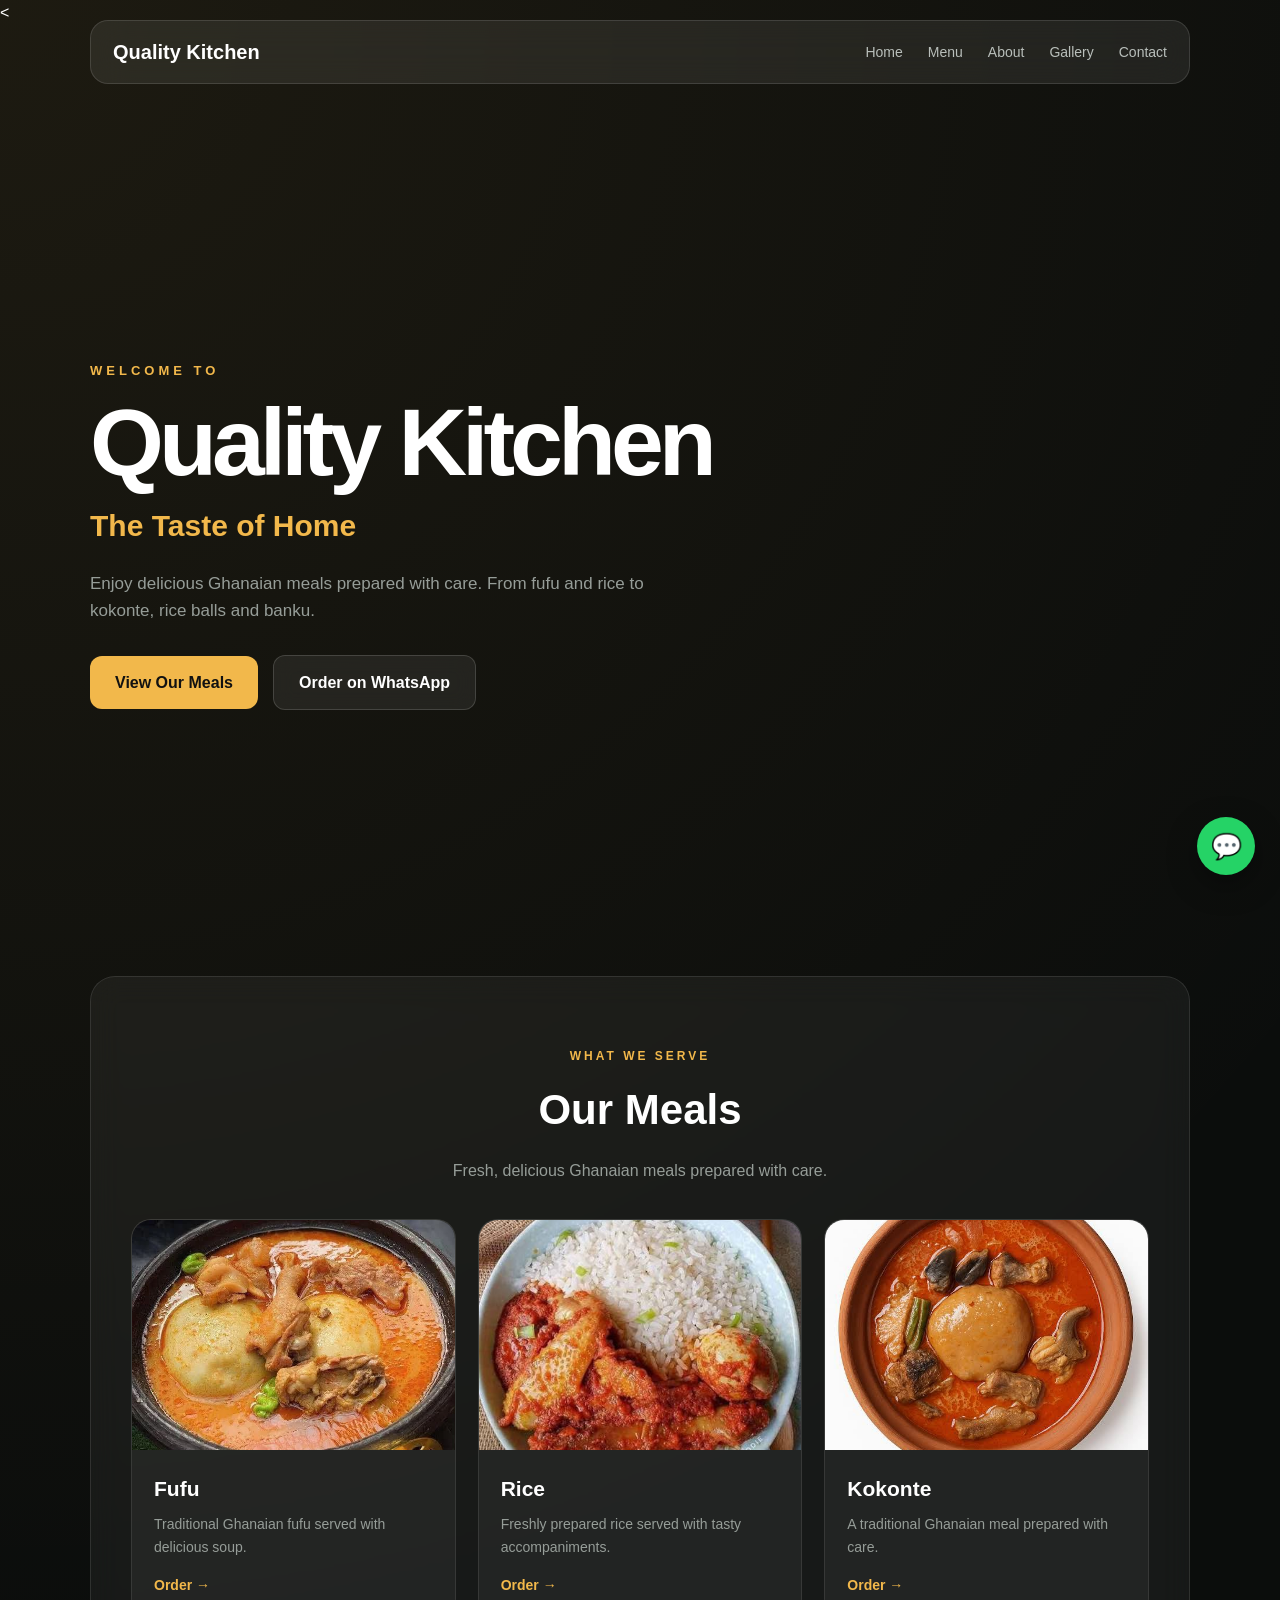
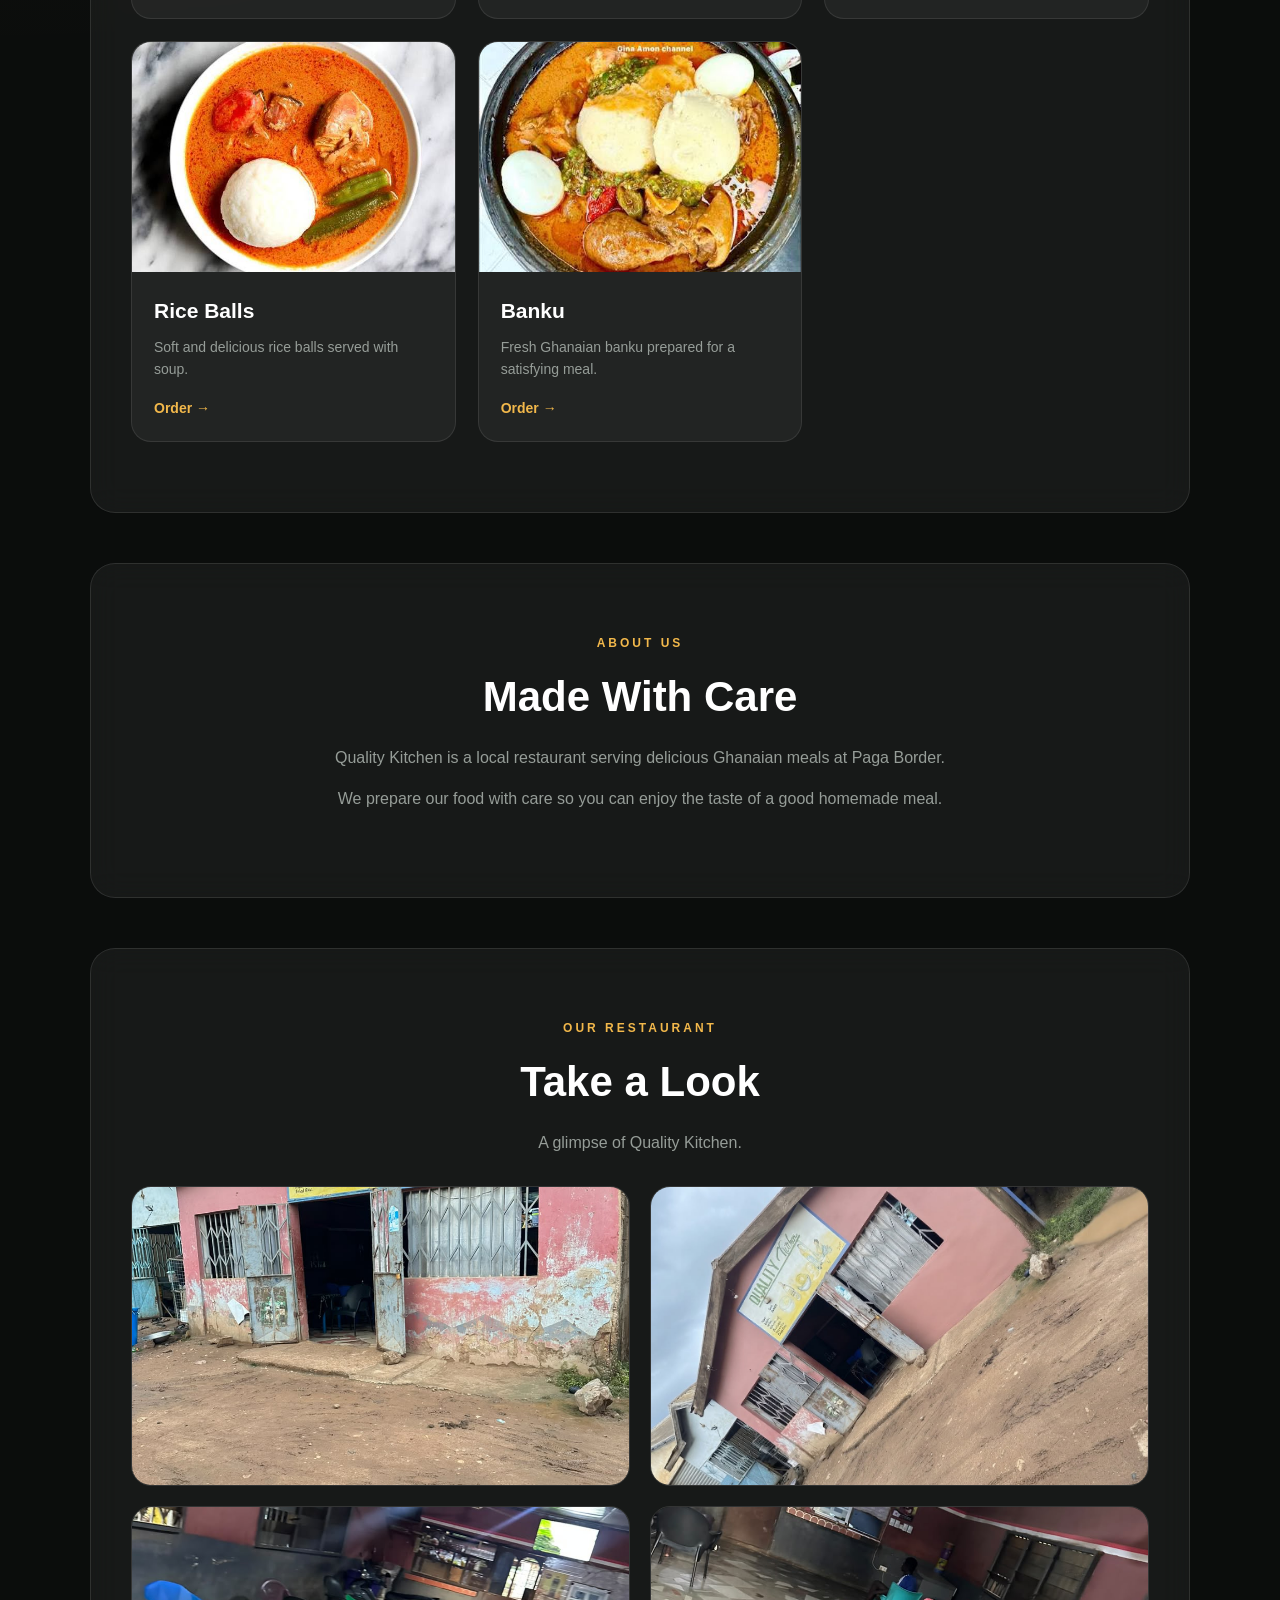
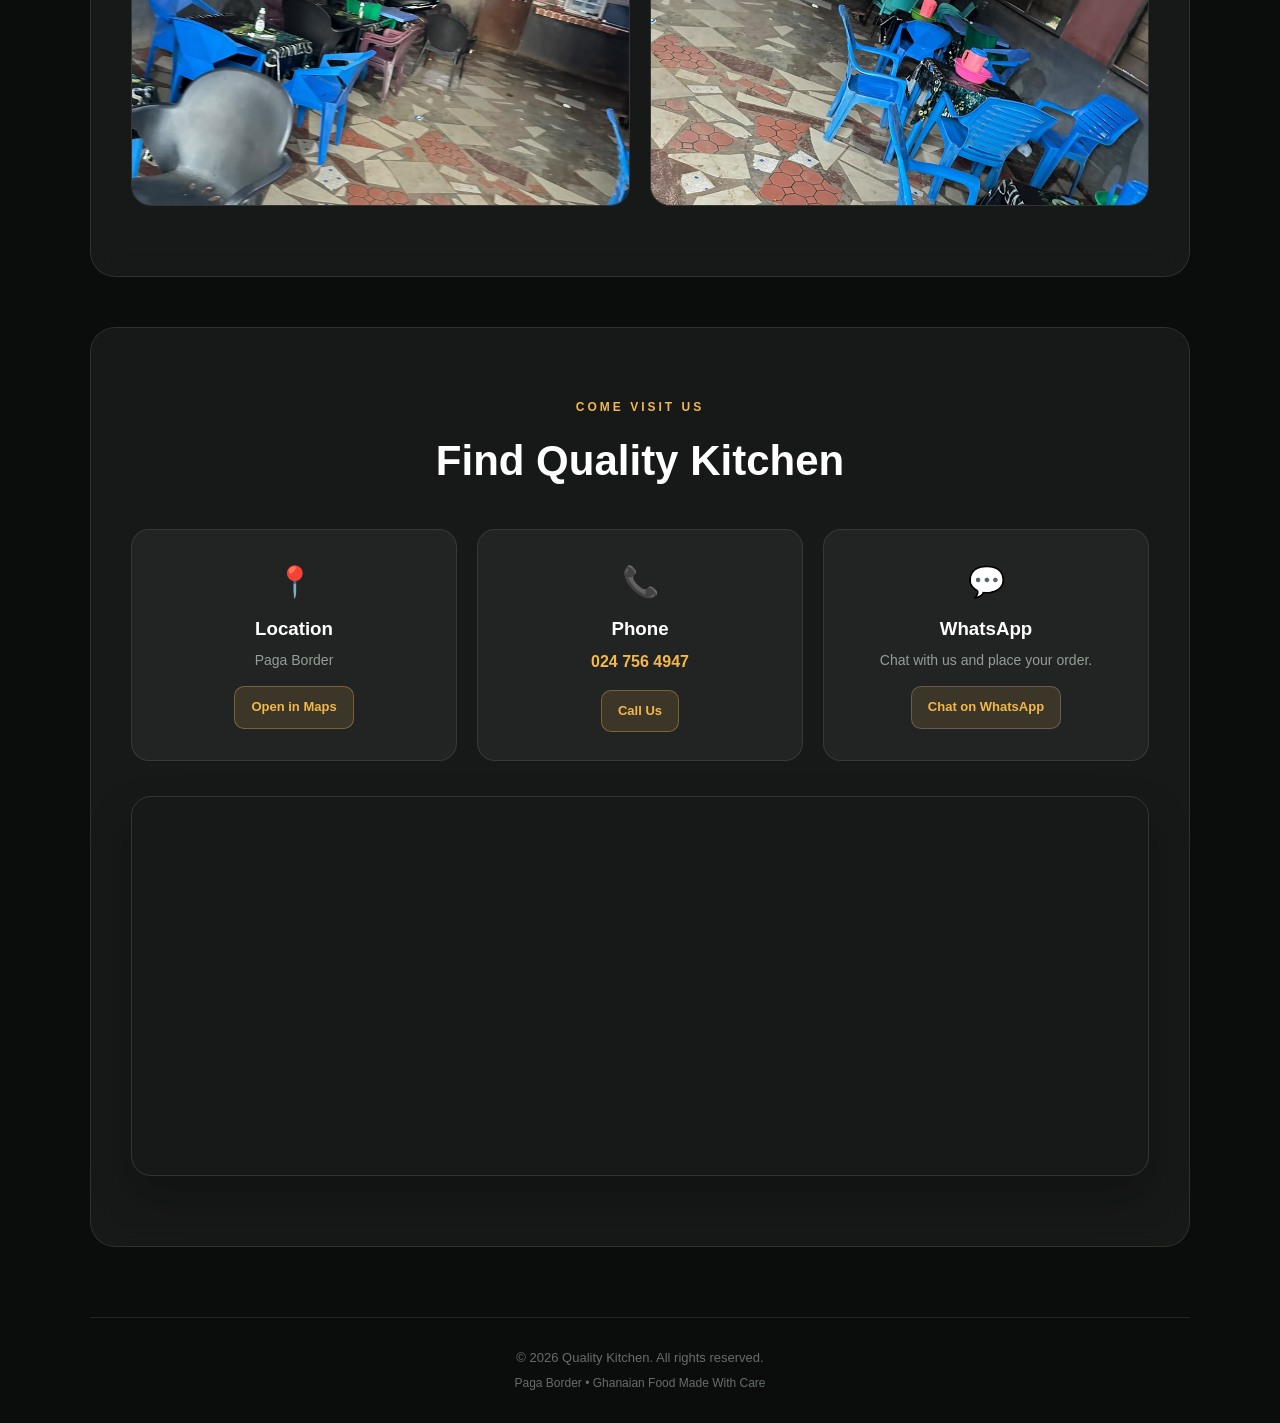
<file: Quality Kitchen/index.html>
<<!DOCTYPE html>
<html lang="en">

<head>
    <meta charset="UTF-8">
    <meta name="viewport" content="width=device-width, initial-scale=1.0">

    <title>Quality Kitchen | Ghanaian Food</title>

    <meta
        name="description"
        content="Quality Kitchen serves delicious Ghanaian meals at Paga Border."
    >

    <link rel="stylesheet" href="style.css">
</head>

<body>

    <!-- ==============================
         NAVIGATION
    ============================== -->

    <header>

        <a href="#home" class="logo">
            Quality Kitchen
        </a>

        <!-- HAMBURGER BUTTON -->
        <button
            class="menu-toggle"
            id="menuToggle"
            aria-label="Open navigation menu"
            aria-expanded="false"
        >
            <span></span>
            <span></span>
            <span></span>
        </button>


        <nav id="mainNav">

            <a href="#home">Home</a>

            <a href="#menu">Menu</a>

            <a href="#about">About</a>

            <a href="#gallery">Gallery</a>

            <a href="#contact">Contact</a>

        </nav>

    </header>


    <main>

        <!-- ==============================
             HERO
        ============================== -->

        <section id="home">

            <p class="welcome">
                WELCOME TO
            </p>

            <h1>
                Quality Kitchen
            </h1>

            <h2>
                The Taste of Home
            </h2>

            <p class="hero-text">
                Enjoy delicious Ghanaian meals prepared with care.
                From fufu and rice to kokonte, rice balls and banku.
            </p>

            <div class="hero-buttons">

                <a href="#menu" class="main-button">
                    View Our Meals
                </a>

                <a
                    href="https://wa.me/233247564947?text=Hello%20Quality%20Kitchen,%20I%20would%20like%20to%20make%20an%20order."
                    class="whatsapp-button"
                    target="_blank"
                >
                    Order on WhatsApp
                </a>

            </div>

        </section>


        <!-- ==============================
             MENU
        ============================== -->

        <section id="menu">

            <p class="section-label">
                WHAT WE SERVE
            </p>

            <h2>
                Our Meals
            </h2>

            <p class="section-description">
                Fresh, delicious Ghanaian meals prepared with care.
            </p>


            <div class="menu-grid">


                <!-- FUFU -->

                <div class="menu-card">

                    <div class="food-image">

                        <img
                            src="images/fufu.jpeg"
                            alt="Fufu with soup"
                            loading="lazy"
                        >

                    </div>

                    <div class="food-content">

                        <h3>Fufu</h3>

                        <p>
                            Traditional Ghanaian fufu served with
                            delicious soup.
                        </p>

                        <a
                            href="https://wa.me/233247564947?text=Hello%20Quality%20Kitchen,%20I%20would%20like%20to%20order%20Fufu."
                            class="card-order"
                            target="_blank"
                        >
                            Order →
                        </a>

                    </div>

                </div>


                <!-- RICE -->

                <div class="menu-card">

                    <div class="food-image">

                        <img
                            src="images/rice.jpeg"
                            alt="Delicious rice meal"
                            loading="lazy"
                        >

                    </div>

                    <div class="food-content">

                        <h3>Rice</h3>

                        <p>
                            Freshly prepared rice served with tasty
                            accompaniments.
                        </p>

                        <a
                            href="https://wa.me/233247564947?text=Hello%20Quality%20Kitchen,%20I%20would%20like%20to%20order%20Rice."
                            class="card-order"
                            target="_blank"
                        >
                            Order →
                        </a>

                    </div>

                </div>


                <!-- KOKONTE -->

                <div class="menu-card">

                    <div class="food-image">

                        <img
                            src="images/kokonte.jpeg"
                            alt="Kokonte with soup"
                            loading="lazy"
                        >

                    </div>

                    <div class="food-content">

                        <h3>Kokonte</h3>

                        <p>
                            A traditional Ghanaian meal prepared
                            with care.
                        </p>

                        <a
                            href="https://wa.me/233247564947?text=Hello%20Quality%20Kitchen,%20I%20would%20like%20to%20order%20Kokonte."
                            class="card-order"
                            target="_blank"
                        >
                            Order →
                        </a>

                    </div>

                </div>


                <!-- RICE BALLS -->

                <div class="menu-card">

                    <div class="food-image">

                        <img
                            src="images/riceballs.jpeg"
                            alt="Ghanaian rice balls with soup"
                            loading="lazy"
                        >

                    </div>

                    <div class="food-content">

                        <h3>Rice Balls</h3>

                        <p>
                            Soft and delicious rice balls served
                            with soup.
                        </p>

                        <a
                            href="https://wa.me/233247564947?text=Hello%20Quality%20Kitchen,%20I%20would%20like%20to%20order%20Rice%20Balls."
                            class="card-order"
                            target="_blank"
                        >
                            Order →
                        </a>

                    </div>

                </div>


                <!-- BANKU -->

                <div class="menu-card">

                    <div class="food-image">

                        <img
                            src="images/banku.jpeg"
                            alt="Banku with grilled fish"
                            loading="lazy"
                        >

                    </div>

                    <div class="food-content">

                        <h3>Banku</h3>

                        <p>
                            Fresh Ghanaian banku prepared for a
                            satisfying meal.
                        </p>

                        <a
                            href="https://wa.me/233247564947?text=Hello%20Quality%20Kitchen,%20I%20would%20like%20to%20order%20Banku."
                            class="card-order"
                            target="_blank"
                        >
                            Order →
                        </a>

                    </div>

                </div>

            </div>

        </section>


        <!-- ==============================
             ABOUT
        ============================== -->

        <section id="about">

            <p class="section-label">
                ABOUT US
            </p>

            <h2>
                Made With Care
            </h2>

            <p class="about-text">
                Quality Kitchen is a local restaurant serving delicious
                Ghanaian meals at Paga Border.
            </p>

            <p class="about-text">
                We prepare our food with care so you can enjoy the taste
                of a good homemade meal.
            </p>

        </section>


        <!-- ==============================
             GALLERY
        ============================== -->

        <section id="gallery">

            <p class="section-label">
                OUR RESTAURANT
            </p>

            <h2>
                Take a Look
            </h2>

            <p class="section-description">
                A glimpse of Quality Kitchen.
            </p>

            <div class="gallery-grid">

                <img
                    src="images/restaurant1.jpeg"
                    alt="Quality Kitchen restaurant"
                    loading="lazy"
                >

                <img
                    src="images/restaurant2.jpeg"
                    alt="Quality Kitchen restaurant"
                    loading="lazy"
                >

                <img
                    src="images/restaurant3.jpeg"
                    alt="Quality Kitchen restaurant"
                    loading="lazy"
                >

                <img
                    src="images/restaurant4.jpeg"
                    alt="Quality Kitchen restaurant"
                    loading="lazy"
                >

            </div>

        </section>


        <!-- ==============================
             CONTACT
        ============================== -->

        <section id="contact">

            <p class="section-label">
                COME VISIT US
            </p>

            <h2>
                Find Quality Kitchen
            </h2>

            <div class="contact-info">

                <div class="contact-card">

                    <span>📍</span>

                    <h3>Location</h3>

                    <p>Paga Border</p>

                    <a
                        href="https://www.google.com/maps/search/?api=1&query=Paga+Border+Ghana"
                        target="_blank"
                        class="contact-button"
                    >
                        Open in Maps
                    </a>

                </div>


                <div class="contact-card">

                    <span>📞</span>

                    <h3>Phone</h3>

                    <a
                        href="tel:+233247564947"
                        class="phone-number"
                    >
                        024 756 4947
                    </a>

                    <a
                        href="tel:+233247564947"
                        class="contact-button"
                    >
                        Call Us
                    </a>

                </div>


                <div class="contact-card">

                    <span>💬</span>

                    <h3>WhatsApp</h3>

                    <p>
                        Chat with us and place your order.
                    </p>

                    <a
                        href="https://wa.me/233247564947?text=Hello%20Quality%20Kitchen,%20I%20would%20like%20to%20make%20an%20order."
                        target="_blank"
                        class="contact-button whatsapp-small"
                    >
                        Chat on WhatsApp
                    </a>

                </div>

            </div>


            <!-- MAP -->

            <div class="map-container">

                <iframe
                    src="https://www.google.com/maps?q=Paga+Border,+Ghana&output=embed"
                    loading="lazy"
                    allowfullscreen
                    referrerpolicy="no-referrer-when-downgrade"
                    title="Quality Kitchen location at Paga Border"
                ></iframe>

            </div>

        </section>

    </main>


    <!-- ==============================
         FLOATING WHATSAPP
    ============================== -->

    <a
        href="https://wa.me/233247564947?text=Hello%20Quality%20Kitchen,%20I%20would%20like%20to%20make%20an%20order."
        class="floating-whatsapp"
        target="_blank"
        aria-label="Order on WhatsApp"
    >
        💬
    </a>


    <!-- ==============================
         FOOTER
    ============================== -->

    <footer>

        <p>
            © 2026 Quality Kitchen. All rights reserved.
        </p>

        <p class="footer-location">
            Paga Border • Ghanaian Food Made With Care
        </p>

    </footer>


    <!-- ==============================
         JAVASCRIPT
    ============================== -->

    <script>

        const menuToggle = document.getElementById("menuToggle");

        const mainNav = document.getElementById("mainNav");

        const navLinks = document.querySelectorAll("#mainNav a");


        menuToggle.addEventListener("click", function () {

            mainNav.classList.toggle("active");

            menuToggle.classList.toggle("active");


            const isOpen =
                mainNav.classList.contains("active");

            menuToggle.setAttribute(
                "aria-expanded",
                isOpen
            );

        });


        navLinks.forEach(function (link) {

            link.addEventListener("click", function () {

                mainNav.classList.remove("active");

                menuToggle.classList.remove("active");

                menuToggle.setAttribute(
                    "aria-expanded",
                    "false"
                );

            });

        });

    </script>

</body>

</html>
</file>
<file: Quality Kitchen/style.css>
/* ==============================
   GENERAL
============================== */

* {
    margin: 0;
    padding: 0;
    box-sizing: border-box;
}

html {
    scroll-behavior: smooth;
    scroll-padding-top: 120px;
}

body {
    font-family: Arial, Helvetica, sans-serif;

    background:
        radial-gradient(
            circle at top left,
            rgba(242, 184, 75, 0.08),
            transparent 35%
        ),
        #0b0d0c;

    color: #ffffff;

    line-height: 1.6;

    overflow-x: hidden;
}

a {
    color: inherit;
    text-decoration: none;
}


/* ==============================
   NAVIGATION
============================== */

header {
    position: fixed;

    top: 20px;
    left: 50%;

    transform: translateX(-50%);

    width: 90%;
    max-width: 1100px;

    padding: 15px 22px;

    display: flex;

    align-items: center;
    justify-content: space-between;

    background: rgba(255, 255, 255, 0.08);

    border: 1px solid rgba(255, 255, 255, 0.12);

    border-radius: 18px;

    backdrop-filter: blur(18px);
    -webkit-backdrop-filter: blur(18px);

    z-index: 1000;

    animation: navDrop 0.8s ease;
}

.logo {
    color: #ffffff;

    font-size: 20px;

    font-weight: bold;

    transition: 0.3s;
}

.logo:hover {
    color: #f2b84b;
}


/* ==============================
   DESKTOP NAVIGATION
============================== */

nav {
    display: flex;

    align-items: center;

    gap: 25px;
}

nav a {
    color: #b9bfbb;

    font-size: 14px;

    transition: 0.3s;
}

nav a:hover {
    color: #f2b84b;

    transform: translateY(-2px);
}


/* ==============================
   HAMBURGER BUTTON
============================== */

.menu-toggle {
    display: none;

    width: 42px;
    height: 42px;

    padding: 8px;

    background: rgba(255, 255, 255, 0.08);

    border: 1px solid rgba(255, 255, 255, 0.12);

    border-radius: 12px;

    cursor: pointer;

    flex-direction: column;

    align-items: center;
    justify-content: center;

    gap: 5px;
}

.menu-toggle span {
    display: block;

    width: 22px;
    height: 2px;

    background: #ffffff;

    border-radius: 10px;

    transition: 0.3s;
}


/* Hamburger animation */

.menu-toggle.active span:nth-child(1) {
    transform:
        translateY(7px)
        rotate(45deg);
}

.menu-toggle.active span:nth-child(2) {
    opacity: 0;
}

.menu-toggle.active span:nth-child(3) {
    transform:
        translateY(-7px)
        rotate(-45deg);
}


/* ==============================
   MAIN
============================== */

main {
    width: 90%;
    max-width: 1100px;

    margin: auto;
}


/* ==============================
   HERO
============================== */

#home {
    min-height: 100vh;

    display: flex;

    flex-direction: column;

    justify-content: center;

    padding-top: 120px;
}

.welcome {
    color: #f2b84b;

    font-size: 13px;

    font-weight: bold;

    letter-spacing: 4px;

    margin-bottom: 15px;

    animation: fadeUp 0.8s ease;
}

#home h1 {
    font-size: clamp(55px, 9vw, 95px);

    line-height: 0.95;

    letter-spacing: -5px;

    margin-bottom: 15px;

    animation: fadeUp 0.9s ease;
}

#home h2 {
    color: #f2b84b;

    font-size: 30px;

    margin-bottom: 20px;

    animation: fadeUp 1s ease;
}

.hero-text {
    color: #969d98;

    max-width: 560px;

    font-size: 17px;

    margin-bottom: 30px;

    animation: fadeUp 1.1s ease;
}


/* ==============================
   HERO BUTTONS
============================== */

.hero-buttons {
    display: flex;

    align-items: center;

    gap: 15px;

    animation: fadeUp 1.2s ease;
}

.main-button,
.whatsapp-button {
    padding: 14px 25px;

    border-radius: 12px;

    font-weight: bold;

    transition: 0.3s;
}

.main-button {
    background: #f2b84b;

    color: #111111;
}

.main-button:hover {
    transform: translateY(-4px);

    box-shadow:
        0 12px 30px rgba(242, 184, 75, 0.25);
}

.whatsapp-button {
    background: rgba(255, 255, 255, 0.07);

    color: #ffffff;

    border: 1px solid rgba(255, 255, 255, 0.15);

    backdrop-filter: blur(10px);
}

.whatsapp-button:hover {
    transform: translateY(-4px);

    border-color: rgba(242, 184, 75, 0.5);

    background: rgba(255, 255, 255, 0.11);
}


/* ==============================
   GENERAL SECTIONS
============================== */

#menu,
#about,
#gallery,
#contact {
    margin: 50px 0;

    padding: 70px 40px;

    background: rgba(255, 255, 255, 0.05);

    border: 1px solid rgba(255, 255, 255, 0.1);

    border-radius: 25px;

    backdrop-filter: blur(15px);
    -webkit-backdrop-filter: blur(15px);

    animation: sectionAppear 0.8s ease both;
}

#menu,
#gallery,
#contact {
    text-align: center;
}

.section-label {
    color: #f2b84b;

    font-size: 12px;

    font-weight: bold;

    letter-spacing: 3px;

    margin-bottom: 10px;
}

section h2 {
    font-size: 42px;

    margin-bottom: 15px;
}

.section-description {
    color: #969d98;

    margin-bottom: 30px;
}


/* ==============================
   MENU
============================== */

.menu-grid {
    display: grid;

    grid-template-columns: repeat(3, 1fr);

    gap: 22px;

    margin-top: 35px;
}

.menu-card {
    overflow: hidden;

    background: rgba(255, 255, 255, 0.05);

    border: 1px solid rgba(255, 255, 255, 0.09);

    border-radius: 20px;

    text-align: left;

    transition:
        transform 0.35s ease,
        border-color 0.35s ease,
        box-shadow 0.35s ease;
}

.menu-card:hover {
    transform: translateY(-8px);

    border-color: rgba(242, 184, 75, 0.5);

    box-shadow:
        0 20px 40px rgba(0, 0, 0, 0.3);
}


/* ==============================
   FOOD IMAGES
============================== */

.food-image {
    width: 100%;

    height: 230px;

    overflow: hidden;
}

.food-image img {
    width: 100%;

    height: 100%;

    display: block;

    object-fit: cover;

    transition: transform 0.5s ease;
}

.menu-card:hover .food-image img {
    transform: scale(1.07);
}


/* ==============================
   FOOD CONTENT
============================== */

.food-content {
    padding: 22px;
}

.food-content h3 {
    color: #ffffff;

    font-size: 21px;

    margin-bottom: 8px;
}

.food-content p {
    color: #969d98;

    font-size: 14px;

    margin-bottom: 16px;
}

.card-order {
    display: inline-block;

    color: #f2b84b;

    font-size: 14px;

    font-weight: bold;

    transition: 0.3s;
}

.card-order:hover {
    transform: translateX(5px);

    color: #ffffff;
}


/* ==============================
   ABOUT
============================== */

#about {
    text-align: center;
}

.about-text {
    max-width: 700px;

    margin: 0 auto 15px;

    color: #969d98;
}


/* ==============================
   GALLERY
============================== */

.gallery-grid {
    display: grid;

    grid-template-columns: repeat(2, 1fr);

    gap: 20px;

    margin-top: 30px;
}

.gallery-grid img {
    width: 100%;

    height: 300px;

    object-fit: cover;

    display: block;

    border-radius: 20px;

    border: 1px solid rgba(255, 255, 255, 0.12);

    transition:
        transform 0.4s ease,
        border-color 0.4s ease,
        box-shadow 0.4s ease;
}

.gallery-grid img:hover {
    transform: scale(1.02);

    border-color: rgba(242, 184, 75, 0.6);

    box-shadow:
        0 15px 35px rgba(0, 0, 0, 0.35);
}


/* ==============================
   CONTACT
============================== */

.contact-info {
    display: grid;

    grid-template-columns: repeat(3, 1fr);

    gap: 20px;

    margin-top: 35px;
}

.contact-card {
    min-width: 0;

    padding: 28px 20px;

    background: rgba(255, 255, 255, 0.05);

    border: 1px solid rgba(255, 255, 255, 0.09);

    border-radius: 18px;

    transition: 0.3s;
}

.contact-card:hover {
    transform: translateY(-6px);

    border-color: rgba(242, 184, 75, 0.4);
}

.contact-card span {
    display: block;

    font-size: 30px;

    margin-bottom: 8px;
}

.contact-card h3 {
    margin-bottom: 5px;
}

.contact-card p {
    color: #969d98;

    font-size: 14px;

    margin-bottom: 15px;
}

.phone-number {
    display: block;

    color: #f2b84b;

    margin-bottom: 15px;

    font-weight: bold;
}


/* ==============================
   CONTACT BUTTONS
============================== */

.contact-button {
    display: inline-block;

    padding: 10px 16px;

    background: rgba(242, 184, 75, 0.12);

    border: 1px solid rgba(242, 184, 75, 0.35);

    border-radius: 10px;

    color: #f2b84b;

    font-size: 13px;

    font-weight: bold;

    transition: 0.3s;
}

.contact-button:hover {
    background: #f2b84b;

    color: #111111;

    transform: translateY(-2px);
}

.whatsapp-small {
    border-color: rgba(255, 255, 255, 0.2);
}


/* ==============================
   MAP
============================== */

.map-container {
    width: 100%;

    height: 380px;

    margin-top: 35px;

    overflow: hidden;

    border-radius: 20px;

    border: 1px solid rgba(255, 255, 255, 0.12);

    box-shadow:
        0 20px 40px rgba(0, 0, 0, 0.25);
}

.map-container iframe {
    width: 100%;

    height: 100%;

    border: 0;

    display: block;

    filter: grayscale(0.2);
}


/* ==============================
   FLOATING WHATSAPP
============================== */

.floating-whatsapp {
    position: fixed;

    right: 25px;
    bottom: 25px;

    width: 58px;
    height: 58px;

    display: flex;

    align-items: center;
    justify-content: center;

    background: #25D366;

    color: #ffffff;

    border-radius: 50%;

    font-size: 25px;

    box-shadow:
        0 10px 30px rgba(0, 0, 0, 0.35);

    z-index: 900;

    animation: whatsappPulse 2.5s infinite;

    transition: 0.3s;
}

.floating-whatsapp:hover {
    transform: scale(1.1);
}


/* ==============================
   FOOTER
============================== */

footer {
    width: 90%;
    max-width: 1100px;

    margin: 70px auto 0;

    padding: 30px;

    text-align: center;

    border-top:
        1px solid rgba(255, 255, 255, 0.1);
}

footer p {
    color: #666d68;

    font-size: 13px;
}

.footer-location {
    margin-top: 5px;

    font-size: 12px !important;
}


/* ==============================
   ANIMATIONS
============================== */

@keyframes navDrop {

    from {
        opacity: 0;

        transform:
            translate(-50%, -20px);
    }

    to {
        opacity: 1;

        transform:
            translate(-50%, 0);
    }
}


@keyframes fadeUp {

    from {
        opacity: 0;

        transform:
            translateY(25px);
    }

    to {
        opacity: 1;

        transform:
            translateY(0);
    }
}


@keyframes sectionAppear {

    from {
        opacity: 0;

        transform:
            translateY(20px);
    }

    to {
        opacity: 1;

        transform:
            translateY(0);
    }
}


@keyframes whatsappPulse {

    0% {
        box-shadow:
            0 0 0 0 rgba(37, 211, 102, 0.45);
    }

    70% {
        box-shadow:
            0 0 0 15px rgba(37, 211, 102, 0);
    }

    100% {
        box-shadow:
            0 0 0 0 rgba(37, 211, 102, 0);
    }
}


/* ==============================
   MOBILE NAVIGATION
============================== */

@media (max-width: 700px) {

    header {
        width: 94%;

        top: 12px;

        padding: 13px 15px;

        border-radius: 16px;
    }


    .logo {
        font-size: 16px;

        position: relative;

        z-index: 1002;
    }


    /* Show hamburger */

    .menu-toggle {
        display: flex;

        position: relative;

        z-index: 1002;
    }


    /* Mobile navigation */

    nav {
        position: absolute;

        top: calc(100% + 10px);

        left: 0;

        width: 100%;

        padding: 15px;

        display: flex;

        flex-direction: column;

        align-items: stretch;

        gap: 5px;

        background: rgba(20, 22, 21, 0.94);

        border: 1px solid rgba(255, 255, 255, 0.12);

        border-radius: 18px;

        backdrop-filter: blur(20px);
        -webkit-backdrop-filter: blur(20px);

        opacity: 0;

        visibility: hidden;

        transform: translateY(-10px);

        transition:
            opacity 0.3s ease,
            visibility 0.3s ease,
            transform 0.3s ease;
    }


    /* Open menu */

    nav.active {
        opacity: 1;

        visibility: visible;

        transform: translateY(0);
    }


    nav a {
        width: 100%;

        padding: 13px 15px;

        color: #b9bfbb;

        font-size: 14px;

        border-radius: 10px;
    }


    nav a:hover {
        color: #f2b84b;

        background: rgba(255, 255, 255, 0.06);

        transform: none;
    }


    /* ==============================
       MOBILE HERO
    ============================== */

    main {
        width: 94%;
    }


    #home {
        min-height: 100vh;

        padding-top: 120px;
    }


    #home h1 {
        font-size: 53px;

        letter-spacing: -3px;
    }


    #home h2 {
        font-size: 23px;
    }


    .hero-text {
        font-size: 15px;

        max-width: 100%;
    }


    .hero-buttons {
        flex-direction: column;

        align-items: stretch;

        width: 100%;

        max-width: 320px;
    }


    .main-button,
    .whatsapp-button {
        text-align: center;

        width: 100%;
    }


    /* ==============================
       MOBILE SECTIONS
    ============================== */

    #menu,
    #about,
    #gallery,
    #contact {
        padding: 45px 20px;

        margin: 30px 0;

        border-radius: 20px;
    }


    section h2 {
        font-size: 32px;
    }


    /* ==============================
       MOBILE MENU
    ============================== */

    .menu-grid {
        grid-template-columns: 1fr;

        gap: 18px;
    }


    .food-image {
        height: 250px;
    }


    .food-content {
        padding: 20px;
    }


    /* ==============================
       MOBILE GALLERY
    ============================== */

    .gallery-grid {
        grid-template-columns: 1fr;

        gap: 15px;
    }


    .gallery-grid img {
        height: 250px;
    }


    /* ==============================
       MOBILE CONTACT
    ============================== */

    .contact-info {
        grid-template-columns: 1fr;

        gap: 15px;
    }


    .contact-card {
        width: 100%;
    }


    /* ==============================
       MOBILE MAP
    ============================== */

    .map-container {
        height: 300px;

        margin-top: 25px;
    }


    /* ==============================
       MOBILE WHATSAPP
    ============================== */

    .floating-whatsapp {
        width: 54px;
        height: 54px;

        right: 18px;
        bottom: 18px;

        font-size: 23px;
    }


    /* ==============================
       MOBILE FOOTER
    ============================== */

    footer {
        width: 94%;

        margin-top: 50px;

        padding: 25px 15px;
    }

}


/* ==============================
   VERY SMALL PHONES
============================== */

@media (max-width: 380px) {

    .logo {
        font-size: 14px;
    }

    #home h1 {
        font-size: 45px;
    }

}
</file>
